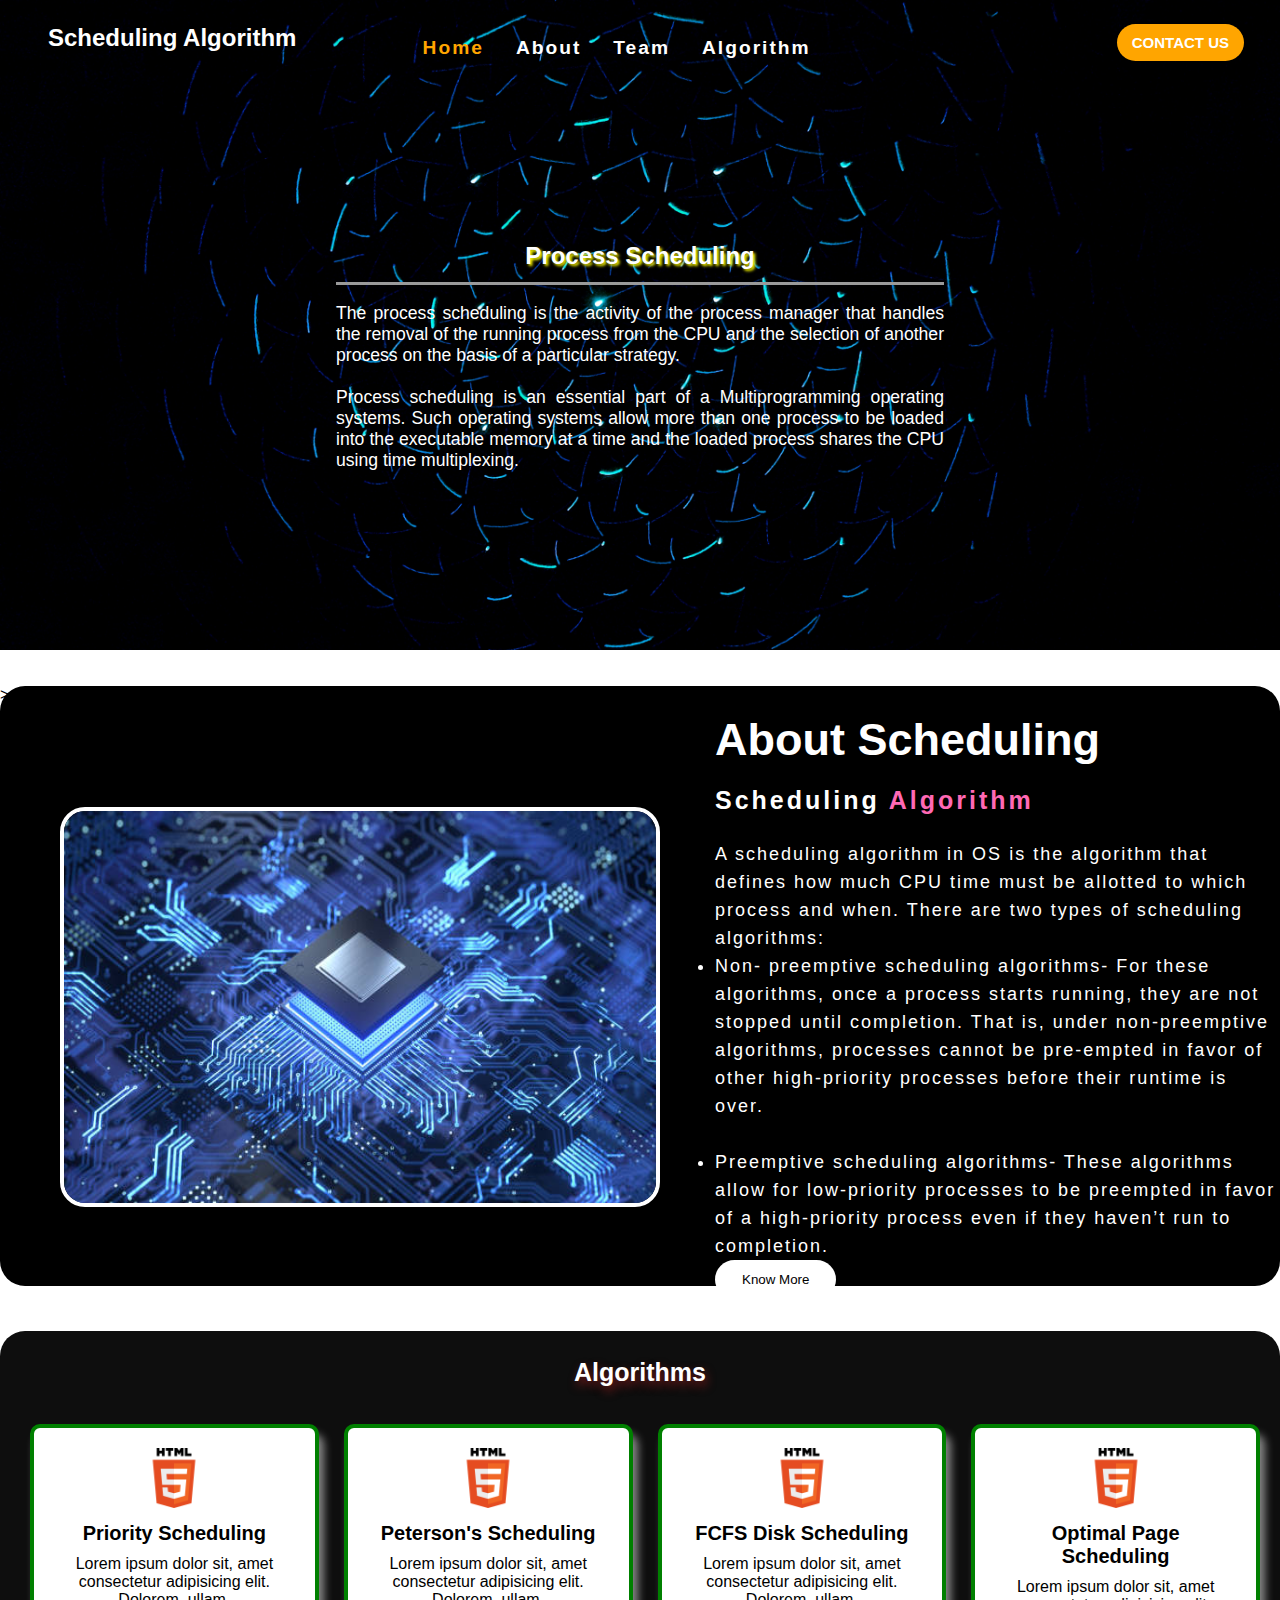
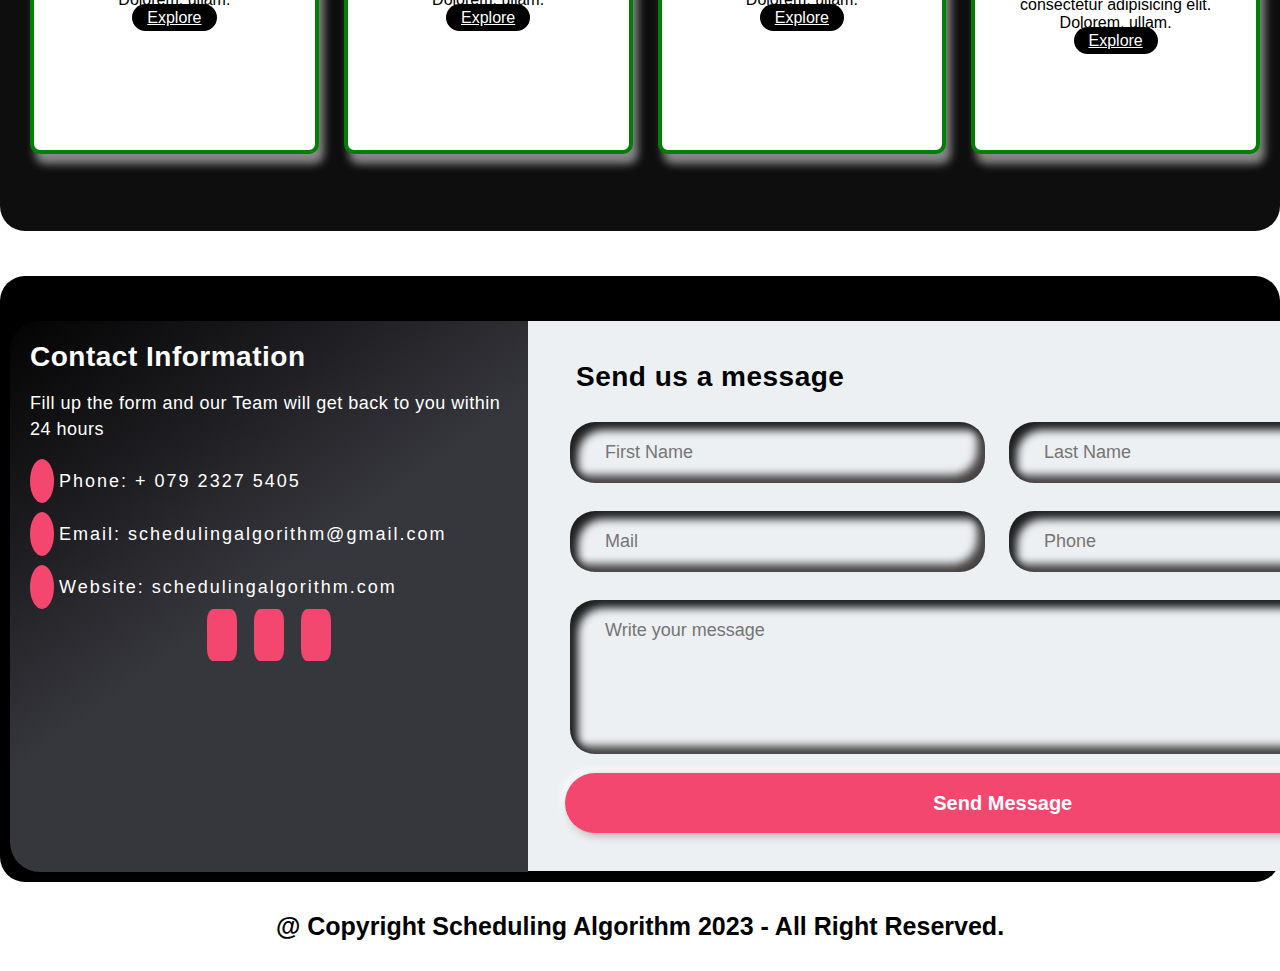
<file: index.html>
<!DOCTYPE html>
<html lang="en">
  <head>
    <meta charset="UTF-8" />
    <meta http-equiv="X-UA-Compatible" content="IE=edge" />
    <meta name="viewport" content="width=device-width, initial-scale=1.0" />
    <title>Scheduling Algorithm</title>
    <link rel="stylesheet" href="style.css" />
    <link
      href="https://fonts.googleapis.com/css2?family=Indie+Flower&family=Itim&family=Noto+Sans:wght@300&family=Oswald&display=swap"
      rel="stylesheet"
    />
    <link href="https://cdn.jsdelivr.net/npm/bootstrap@5.3.0-alpha1/dist/css/bootstrap.min.css" rel="stylesheet" integrity="sha384-GLhlTQ8iRABdZLl6O3oVMWSktQOp6b7In1Zl3/Jr59b6EGGoI1aFkw7cmDA6j6gD" crossorigin="anonymous">
    <link
      rel="stylesheet"
      href="https://cdnjs.cloudflare.com/ajax/libs/font-awesome/6.3.0/css/all.min.css"
      integrity="sha512-SzlrxWUlpfuzQ+pcUCosxcglQRNAq/DZjVsC0lE40xsADsfeQoEypE+enwcOiGjk/bSuGGKHEyjSoQ1zVisanQ=="
      crossorigin="anonymous"
      referrerpolicy="no-referrer"
    />
  </head>
  <body>
    <header id="top">
      <div class="navbar">
        <div class="logo"><a href="index.html">Scheduling Algorithm</a></div>
        <ul class="links">
          <li><a class="active" href="index.html">Home</a></li>
          <li><a href="#info">About</a></li>
          <li><a href="#team">Team</a></li>
          <li><a href="#algo">Algorithm</a></li>
        </ul>

        <div class="contact">
          <form action="#section-wrapper" method="get">
          <button class="contact-btn">CONTACT US</button>
        </form>
        </div>
      </div>
      <div class="in">
        <h2 class="head">Process Scheduling</h2>
        <br>
        <p>
          The process scheduling is the activity of the process manager that
          handles the removal of the running process from the CPU and the
          selection of another process on the basis of a particular strategy.
          <br><br>
          Process scheduling is an essential part of a Multiprogramming
          operating systems. Such operating systems allow more than one process
          to be loaded into the executable memory at a time and the loaded
          process shares the CPU using time multiplexing.
        </p>
      </div>
    </header>
    <br><br>

    <section id="info">>
      <div class="content">
        <img src="about.jpg" alt="">
        <div class="about-text">
        <h2>About Scheduling</h3>
        <h3>Scheduling <span> Algorithm </span></h3>
        <p>A scheduling algorithm in OS is the algorithm that defines how much CPU time must be allotted to which process and when. There are two types of scheduling algorithms:
          <ul>
          <li> Non- preemptive scheduling algorithms- For these algorithms, once a process starts running, they are not stopped until completion. That is, under non-preemptive algorithms, processes cannot be pre-empted in favor of other high-priority processes before their runtime is over.</li> 
          <br>
          <li>Preemptive scheduling algorithms- These algorithms allow for low-priority processes to be preempted in favor of a high-priority process even if they haven’t run to completion.</li>
          </ul>
        </p>
        <div class="btn">
          <form action="https://www.guru99.com/cpu-scheduling-algorithms.html" method="get"></form>
        <button type="button">Know More</button>
      </div>
      </div>
      </div>
    </section>

    <section id="algo">
      <div class="wrapper">
        <h2>Algorithms</h2>
        <div class="container">
          <div class="box">
            <img src="img1.png" alt="">
            <h4>Priority Scheduling</h4>
            <p>Lorem ipsum dolor sit, amet consectetur adipisicing elit. Dolorem, ullam.</p>
            <a href="priority.html" class="btn" target="_blank">Explore</a>
          </div>
          <div class="box">
            <img src="img1.png" alt="">
            <h4>Peterson's Scheduling</h4>
            <p>Lorem ipsum dolor sit, amet consectetur adipisicing elit. Dolorem, ullam.</p>
            <a href="peterson.html" class="btn">Explore</a>
          </div>
          <div class="box">
            <img src="img1.png" alt="">
            <h4>FCFS Disk Scheduling</h4>
            <p>Lorem ipsum dolor sit, amet consectetur adipisicing elit. Dolorem, ullam.</p>
            <a href="priority.html" class="btn">Explore</a>
          </div>
          <div class="box">
            <img src="img1.png" alt="">
            <h4>Optimal Page Scheduling</h4>
            <p>Lorem ipsum dolor sit, amet consectetur adipisicing elit. Dolorem, ullam.</p>
            <a href="priority.html" class="btn">Explore</a>
          </div>
        </div>
      </div>
    </section>
<!-- 
    <section id="team">
      <div class="wrapper-container">
        <h3>Our Team</h3>
        <hr>
        <div class="members">
          <div class="team-mem">
            <img src="/File-1/img1.png" alt="">
            <h4>Reet Jain</h4>
            <p>Frontend Developer</p>
          </div>
        </div>
      </div>
    </section> -->

    <section id="section-wrapper">
        <div class="box-wrapper">
            <div class="info-wrap">
                <h2 class="info-title">Contact Information</h2>
                <h3 class="info-sub-title">Fill up the form and our Team will get back to you within 24 hours</h3>
                <ul class="info-details">
                    <li>
                        <i class="fas fa-phone-alt"></i>
                        <span>Phone:</span> <a href="tel:+ 079 2327 5405">+ 079 2327 5405</a>
                    </li>
                    <li>
                        <i class="fas fa-paper-plane"></i>
                        <span>Email:</span> <a href="@">schedulingalgorithm@gmail.com</a>
                    </li>
                    <li>
                        <i class="fas fa-globe"></i>
                        <span>Website:</span> <a href="#">schedulingalgorithm.com</a>
                    </li>
                </ul>
                <ul class="social-icons">
                    <li><a href="#"><i class="fab fa-facebook"></i></a></li>
                    <li><a href="#"><i class="fab fa-twitter"></i></a></li>
                    <li><a href="#"><i class="fab fa-linkedin-in"></i></a></li>
                </ul>
            </div>
            <div class="form-wrap">
                <form action="#" method="POST">
                    <h2 class="form-title">Send us a message</h2>
                    <div class="form-fields">
                        <div class="form-group">
                            <input type="text" class="fname" placeholder="First Name">
                        </div>
                        <div class="form-group">
                            <input type="text" class="lname" placeholder="Last Name">
                        </div>
                        <div class="form-group">
                            <input type="email" class="email" placeholder="Mail">
                        </div>
                        <div class="form-group">
                            <input type="number" class="phone" placeholder="Phone">
                        </div>
                        <div class="form-group">
                            <textarea name="message" id="" placeholder="Write your message"></textarea>
                        </div>
                    </div>
                    <input type="submit" value="Send Message" class="submit-button">
                </form>
            </div>
        </div>
    </section>

    <footer>  
      @ Copyright Scheduling Algorithm 2023 - All Right Reserved.   
      </footer> 

    <script src="javascript.js"></script>
    <script src="https://cdn.jsdelivr.net/npm/bootstrap@5.3.0-alpha1/dist/js/bootstrap.bundle.min.js" integrity="sha384-w76AqPfDkMBDXo30jS1Sgez6pr3x5MlQ1ZAGC+nuZB+EYdgRZgiwxhTBTkF7CXvN" crossorigin="anonymous"></script> 
  </body>
</html>
</file>
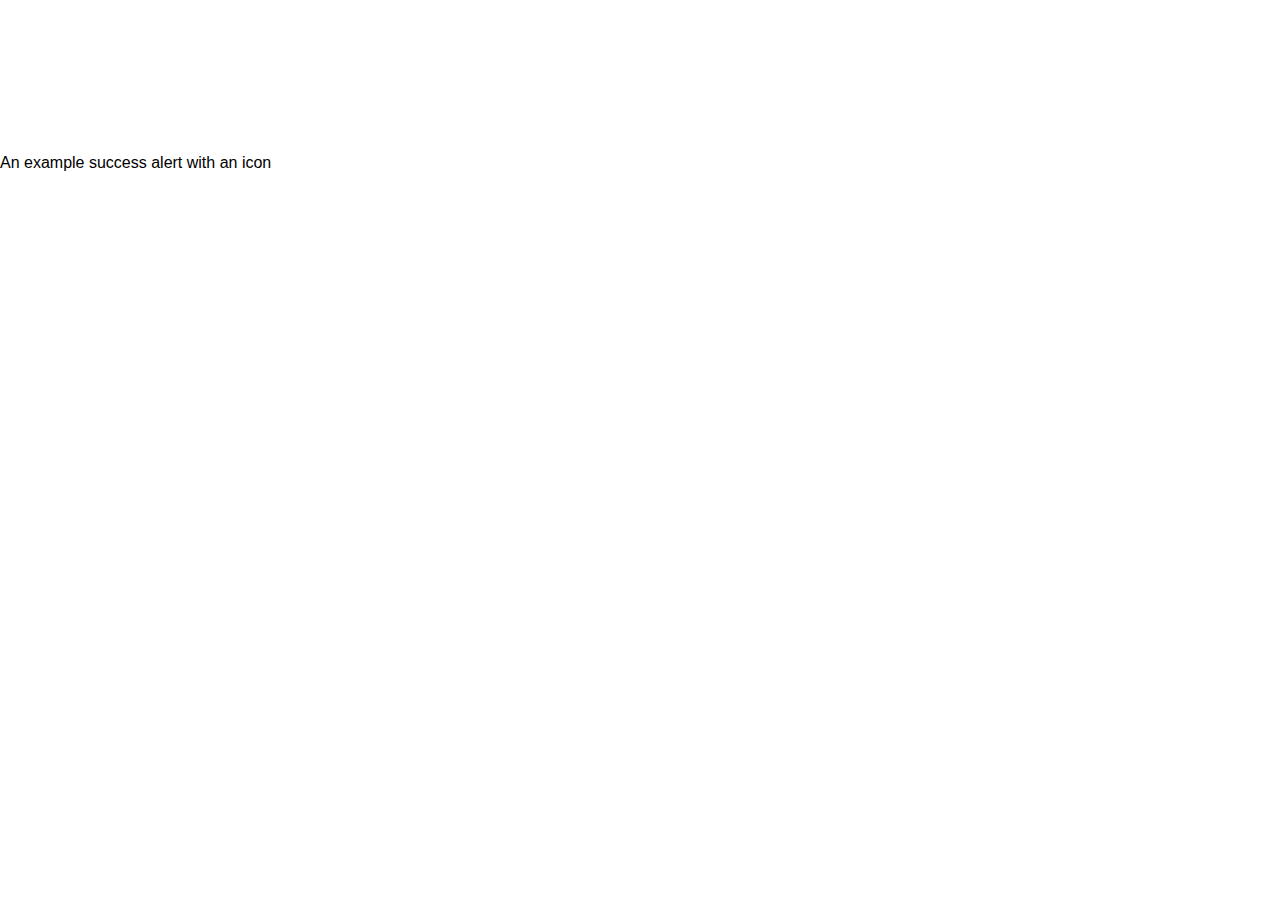
<file: peterson_about.html>
<!DOCTYPE html>
<html lang="en">
<head>
    <meta charset="UTF-8">
    <meta http-equiv="X-UA-Compatible" content="IE=edge">
    <meta name="viewport" content="width=device-width, initial-scale=1.0">
    <title>Peterson-About</title>
    <link rel="stylesheet" href="peter.css">
    <link rel="stylesheet" href="peter_sim.css">
    <link href="https://cdn.jsdelivr.net/npm/bootstrap@5.3.0-alpha1/dist/css/bootstrap.min.css" rel="stylesheet" integrity="sha384-GLhlTQ8iRABdZLl6O3oVMWSktQOp6b7In1Zl3/Jr59b6EGGoI1aFkw7cmDA6j6gD" crossorigin="anonymous">

</head>
<body>
    <div class="alert alert-success d-flex align-items-center" role="alert">
        <svg class="bi flex-shrink-0 me-2" role="img" aria-label="Success:"><use xlink:href="#check-circle-fill"/></svg>
        <div>
          An example success alert with an icon
        </div>
      </div>

      <script src="https://cdn.jsdelivr.net/npm/bootstrap@5.3.0-alpha1/dist/js/bootstrap.bundle.min.js" integrity="sha384-w76AqPfDkMBDXo30jS1Sgez6pr3x5MlQ1ZAGC+nuZB+EYdgRZgiwxhTBTkF7CXvN" crossorigin="anonymous"></script>
</body>
</html>
</file>
<file: style.css>
*{
    margin: 0px;
    padding: 0px;
    box-sizing: border-box;
    font-family: "Open Sans", sans-serif;
    transition: .2s linear;
}

body{
    scroll-behavior: smooth;
    /* background-color: black;  */
}

.navbar ul{
    list-style: none;
    margin: 0;
    padding: 0;
}

.navbar li{
text-decoration: none;
list-style: none;
}

.navbar a{
    text-decoration: none;
    color: white;
    font-size: 1.2rem;
}
.navbar a.active{
    color: orange;
}

.navbar a:hover{
    color: orange;
}


/* Header */
header{
    position: relative;
    padding: 1rem 2rem;
    height: 650px;
    /* background-color: black; */
    background: url(/bg.jpg);
    background-size: cover;
    background-repeat: no-repeat;
    background-position: center;
    /* border-radius: 25px;  */
    /* opacity: 0.8; */
}
.navbar{
    width: 100%;
    height: 60px;
    /* max-width: 1200px; */
    margin: 0.5rem 1rem;
    display: flex;
    justify-content: space-between;
    text-align: center;
}

.navbar .logo a{
    font-size: 1.5rem;
    font-weight: bold;
}

.navbar .links{
    display: flex;
    justify-content: flex-end;
    margin-top: 10px;
    margin-right: 180px;
    gap: 2rem;
    font-weight: bold;
}

/* .toggle-btn{
    color: white;
    font-size: 1.5rem;
    cursor: pointer;
} */

.contact-btn{
    background-color: orange;
    color: white;
    padding: 10px 15px;
    margin-right: 20px;
    border: none;
    outline: none;
    border-radius: 25px;
    font-size: 15px;
    font-weight: bold;
    cursor: pointer;    
}

.contact-btn:hover{
    background-color: rgb(234, 176, 68);
}

/* intro part */

.in{
    margin:13% 25% ;
    color: white;
}

.in h2{
    padding-bottom: 2%;
    justify-content: center;
    text-align: center;
    text-shadow: 2px 2px 3px yellow;
    font-weight: bolder;
    border-bottom-style: outset;
}

.in p{
    text-align: justify;
    font-size: 1.1rem;
}

/* INFO */

#info{
    width: 100%;
    background-color: black;
    border-radius: 25px;
    height: 600px;
}

#info img{
    /* margin-right: 80px; */
    height: 400px;
    width: 600px;
    border: 4px solid white;
    border-radius: 25px;
    /* margin-left: 0px; */
}

.about-text{
    width: 800px;
    margin-left: 55px;
}
.content{
    width: 1350px;
    max-width: 95%;
    margin: 10px 60px;
    display: flex;
    align-items: center;
    justify-content: center;
}
.about-text h2{
    color: white;
    font-size: 45px;
    text-transform: capitalize;
    margin-bottom: 20px;
}
.about-text h3{
    color: white;
    font-size: 25px;
    text-transform: capitalize;
    margin-bottom: 25px;
    letter-spacing: 3px;
}

.about-text h3 span{
    color: hotpink;
}

.about-text p,ul,li{
    color: white;
    font-size: 18px;
    letter-spacing: 2px;
    text-align: left;
    line-height: 28px;
}

 .btn button{
    background-color: white;
    color: black;
    text-decoration: none;
    border: 2px solid transparent;
    padding: 10px 25px;
    border-radius: 25px;
    transition: 0.5s;
    margin-right: 25px;
}
.btn button:hover{
    background: transparent;
    border: 2px solid white;
    color: hotpink;
    cursor: pointer;
}

/* Algorithm */

#algo{
    width: 100%;
    height: 500px;
    background-color: rgb(14, 14, 14);
    border-radius: 25px;
    margin-top: 45px;
}

.wrapper{
    margin: 5px auto;
    padding: 2px 10px;
    padding-bottom: 0px;
}

.wrapper h2{
    color: white;
    font-size: 25px;
    padding-top: 25px;
    padding-bottom: 35px;
    text-align: center;
    text-shadow: 2px 5px 10px rgba(222, 37, 37, 0.5);
}

.container{
    /* display: grid; */
    display: flex;
    justify-content: space-evenly;
    padding: 2px 10px;
    gap: 15px;
    /* grid-template-columns: repeat(auto-fit,minmax(270px ,1fr)); */
}

.box{
    margin-left: 10px;
    height: 330px; 
    width: 24%;
    padding: 20px;
    text-align: center;
    border-radius: 10px;
    background-color: white;
    border: 4px solid green;
     box-shadow: 5px 10px 8px #888888;
    }
    .box:hover{
        transform: scale(1.1,1.1);
    }
.box img{
    width: 25%;
    height: 150;
}

.box h4{
    color: black;
    padding: 10px 0;
    font-size: 20px;
    font-weight: bolder;
}

.box h4:hover{
    color: hotpink;
    cursor: pointer;
}

.box .btn{
    background-color: black;
    color: white;
    padding: 5px 15px;
    margin: 2px 5px;
    border-radius: 15px;
}

.box .btn:hover{
    background-color: cadetblue;
    color: black;
    font-weight: bold;
}

/* Team section */

/* #team{
    display: flex;
    justify-content: center;
    align-items: center;
    height: 500px;
    border: 2px solid red;
    background: linear-gradient(#0b0b0b 0% , #aab4b4 100% );
}

.wrapper-container{
    margin-bottom: 40px;
    background: white;
    width: 1450px;
    height: 400px;
    border-radius: 16px;
    padding: 20px;
    box-shadow: 10px 10px 15px rgba(0, 0,0 ,0.5);
}

.wrapper-container h3{
    text-align: center;
}

.wrapper-container hr{
    width: 100%;
    margin: 10px auto;
}

.team-mem img{
    width: 280px;
    height: 250px;
    border-radius: 50%;
    border: 2px solid red;
    background-repeat: no-repeat;
    background-size: cover;
    background-position: center;
    margin-bottom: 10px;
}

.team-mem img h4,p{
    text-align: center;
    font-size: 20px;
    margin: 7px;
}

.members{
    display: flex;
}
.team-mem{
    margin: 8px;
} */

#section-wrapper{
    width: 100%;
    padding: 10px;
    margin-top: 45px;
    margin-right: 15px;
    background-color: black;
    border-radius: 25px;
}
.box-wrapper{
    position: relative;
    display: table;
    width:1480px;
    margin:auto;
    margin-top:35px;
    border-radius: 30px;
}
.info-wrap{
    width:35%;
    height: 551px;
    padding: 20px;
    float: left;
    display: block;
    border-radius: 30px 0px 0px 30px;
    background: linear-gradient(144deg, rgb(3, 3, 3) 0%, rgb(54, 54, 61) 49%);
    color: #fff;
}
.info-title{
    text-align: left;
    font-size: 28px;
    letter-spacing: 0.5px;
}
.info-sub-title{
    font-size: 18px;
    font-weight: 300;
    margin-top: 17px;
    letter-spacing: 0.5px;
    line-height: 26px;
}
.info-details {
    list-style: none;
    margin: 20px 0px;
}
.info-details li {
    margin-top: 25px;
    font-size: 18px;
    color: #fff;
}
.info-details li i {
    background: #F44770;
    padding: 12px;
    border-radius: 50%;
    margin-right: 5px;
}
.info-details li a {
    color: #fff;
    text-decoration: none;
}
.info-details li a:hover {
    color: #F44770;
}
.social-icons {
    list-style: none;
    text-align: center;
    margin: 20px 0px;
}
.social-icons li {
    display: inline-block;
}
.social-icons li i {
    background: #F44770;
    color: #fff;
    padding: 15px;
    font-size: 20px;
    border-radius: 22%;
    margin: 0px 5px;
    cursor: pointer;
    transition: all .5s;
}
.social-icons li i:hover {
    background: #fff;
    color: #000000;
}
.form-wrap{
    width:65%;
    height: 550px;
    float: right;
    padding:40px 25px 35px 25px;
    border-radius: 0px 30px 30px 0px;
    background: #ecf0f3;
}
.form-title{
    text-align: left;
    margin-left: 23px;
    font-size: 28px;
    letter-spacing: 0.5px;
}
.form-fields{
    display: table;
    width: 100%;
    padding: 15px 5px 5px 5px;
}
.form-fields input,
.form-fields textarea{
    border: none;
    outline:none;
    background: none;
    font-size: 18px;
    color:#555;
    padding: 20px 10px 20px 5px;
    width:100%
}
.form-fields textarea{
    height: 150px;
    resize: none;
}
.form-group{
    width: 46%;
    float: left;
    padding: 0px 30px;
    margin: 14px 12px;
    border-radius: 25px;
    box-shadow: inset 8px 8px 8px #1e1e1f, inset -8px -8px 8px #464242;
}
.form-fields .form-group:last-child {
    width: 96%;
}
.submit-button{
    width: 96%;
    height: 60px;
    margin: 0px 12px;
    border-radius: 30px;
    font-size: 20px;;
    font-weight: 700;
    outline: none;
    border:none;
    cursor: pointer;
    color:#fff;
    text-align: center;
    background: #F44770;
    box-shadow: 3px 3px 8px #b1b1b1, -3px -3px 8px #ffffff;
    transition: .5s;
}
.submit-button:hover{
    background:black;
    color: white;
    border: 4px solid #F44770;
    border-radius: 30px;
}
/* Responsive css */
@media only screen and (max-width: 767px) {
    .box-wrapper{
        width: 100%;
    }
    .info-wrap,
    .form-wrap{
        width: 100%;
        height: inherit;
        float: none;  
    }
    .info-wrap{
        border-radius: 30px 30px 0px 0px;
    }
    .form-wrap{
        border-radius: 0px 0px 30px 30px;
    }
    .form-group{
        width: 100%;
        float: none;
        margin: 25px 0px;
    }
    .form-fields .form-group:last-child, 
    .submit-button{
        width: 100%;
    }
    .submit-button{
        margin: 10px 0px;
    }
   
}

footer{
    margin: 30px;
    font-size: 25px;
    color: black;
    text-align: center;
    font-weight: bold;

}
</file>
<file: peter.css>
*{
    margin: 0px;
    padding: 0px;
    box-sizing: border-box;
    font-family: "Open Sans", sans-serif;
    scroll-behavior: smooth;
}

header{
    border-radius: 0px;
}

.navbar .logo a{
    font-size: 1.7rem;
    margin-top: 50px;
    font-weight: bold;
}

.heading1{
width: 60%;
}

.heading1 h3{
    margin-top: 25px;
    margin-bottom: 25px;
    text-align: center;
    justify-content: center;
    color: white;
    font-size: 25px;
    gap: 2px;
}
    
.heading1 p{
text-align: center;
color: rgb(238, 255, 0);
font-size: 20px;
text-align: left;
font-weight: 700;
word-spacing: 5px;
line-height: 1.2;
}
</file>
<file: peter_sim.css>
*{
    box-sizing: border-box;
    margin: 0px;
    padding: 0px;

}

/* all content is inside this header of the simulation */

header{
    display: flex;
    /* margin: 25px; */
    background: url('/File-1/peter_bg.jpg')no-repeat;
    background-size: cover;
    height: 500px;
    /* background-color: green; */
}




/* Heading of Peterson's Algorithm  */

h3{
    /* border: 3px solid red; */
    margin: 5px auto;
    /* width: 40%; */
    /* background-color: rgb(54, 98, 243); */
    text-align: center;
    font-size: 35px;
    /* background: linear-gradient(rgb(135, 135, 202) , rgb(55, 196, 116)); */
    font-weight: bold;
    color: rebeccapurple;
}

.home{
    /* padding-top: 50px; */
    margin-top: 100px;
    margin-left: 30px;
    color: black;
}
.form1{
    margin-top: 120px;
    margin-left: 50px;
    /* border: 2px solid green; */
    display: inline-block;
    /* margin-bottom: 2px; */
    color: white;
    width: 450px;
    height: 240px;
    padding: 10px;
    font-weight: bold;
    background-color: rgb(0, 0, 0 , 0.2);
    
}

.form1 #processNo{
    padding-right: 15px;
}

.form1 #bufferSize{
  padding-right: 40px;
}

.form1 .label{
    margin: 15px;
    margin-top: 15px;
    font-size: 20px;
}

.form1 input , .form2 input{
    height: 35px;
    text-align: center;
    font-size: 15px;
    border-radius: 20px;
    border: 2px solid white;
    /* border-radius: 25px; */
    /* height: 10%; */
}

.form1 button {
    text-align: center;
    justify-content: center;
    margin: 30px 55px;
    /* border: none; */
    width: 70px;
    height: 35px;
    font-weight: 600;
    border-radius: 20px;
    cursor: pointer;
}

.form1 button:hover{
    background-color: black;
    color: white;
}


/* Another new form open as we have entered next button from the form1 to add processID , ConsumedTime , ProducedTime
*/
.form2{
    /* border: 2px solid green; */
    display: inline-block;
    justify-content: center;
    align-items: center;
    width: 30%;
    height: 350px;
    margin: 50px auto;
    margin-left: 380px;
    padding: 25px;
}

.form2 .label1{
    margin: 10px;
    /* padding-right: 50px; */
    font-size: 20px;
    color: white;
    padding: 15px;
    font-weight: bolder;
}

.form2 .label1 #processID{
    padding-left: 100px;
}

.form2 #produceTime {
    padding-right: 30px;
}


.form2 #consumeTime{
padding-right: 30px;
}

.form2 button {
   margin: 25px;
   cursor: pointer;
   margin-left: 20px;
   height: 30px;
   width: 80px;
    font-weight: 600;
    border-radius: 20px;
}

.form2 .add{
    width: 150px;
}

.form2 button:hover{
    background-color: black;
    color: white;
}



.sec1{
    /* border: 3px solid red; */
    margin-top: 15px;
    margin-bottom: 15px;
    background-color: black;
}


section{
    height: 420px;
}

    another section table
.table{
    /* border: 2px solid red; */
    display: inline-block;
    width: 970px;
    height: 400px;
    color: white;
}
.table h4{
    color: white;
    margin: 10px auto;
    margin-left: 50%;
    font-size: 25px;
    text-shadow: none;
    /* margin-top: 25px; */
    padding-top: 25px;
    padding-bottom: 25px;
}

.output_table h4{
    color: white;
    margin: 10px auto;
    margin-left: 50%;
    font-size: 25px;
    text-shadow: none;
    margin-top: 25px;
    padding-top: 25px;
    padding-bottom: 25px;
}

table{
    border-collapse: collapse;
    border: 2px solid white;
    width: 50%;
    margin: 10px auto;

}

table , th , td{
    border: 2px solid white;
    padding: 5px;

}

th{
    font-size: 19px;
    color: white;
}

td{
    font-size: 17px;
    color: white;
    position: relative;
    text-align: center;
}
</file>
